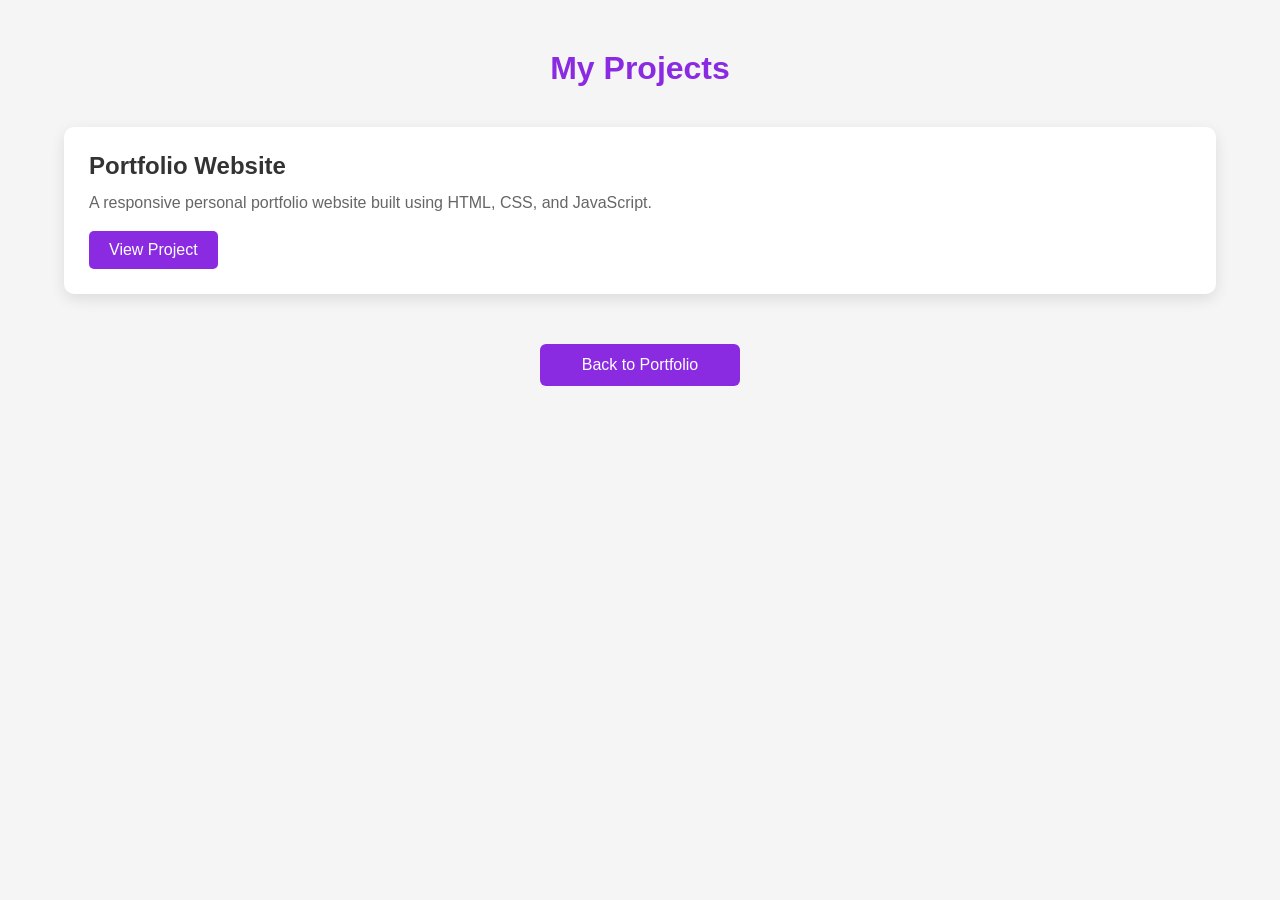
<file: projects.html>
<!DOCTYPE html>
<html lang="en">
<head>
<meta charset="UTF-8">
<meta name="viewport" content="width=device-width, initial-scale=1.0">
<title>My Projects</title>

<style>
*{
    margin:0;
    padding:0;
    box-sizing:border-box;
    font-family:Arial, sans-serif;
}

body{
    background:#f5f5f5;
}

.container{
    width:90%;
    margin:50px auto;
}

h1{
    text-align:center;
    color:#8a2be2;
    margin-bottom:40px;
}

.projects{
    display:grid;
    grid-template-columns:repeat(auto-fit,minmax(300px,1fr));
    gap:25px;
}

.card{
    background:white;
    padding:25px;
    border-radius:10px;
    box-shadow:0 5px 15px rgba(0,0,0,0.1);
}

.card h2{
    color:#333;
    margin-bottom:10px;
}

.card p{
    color:#666;
    line-height:1.6;
}

.btn{
    display:inline-block;
    margin-top:15px;
    background:#8a2be2;
    color:white;
    text-decoration:none;
    padding:10px 20px;
    border-radius:5px;
}

.back{
    display:block;
    width:200px;
    text-align:center;
    margin:40px auto;
    background:#8a2be2;
    color:white;
    text-decoration:none;
    padding:12px;
    border-radius:6px;
}
</style>
</head>
<body>

<div class="container">

    <h1>My Projects</h1>

    <div class="projects">

        <div class="card">
            <h2>Portfolio Website</h2>
            <p>
                A responsive personal portfolio website built using
                HTML, CSS, and JavaScript.
            </p>
            <a href="C:\Users\sai surya\Desktop\ccc\portfolio-projects.html" class="btn">View Project</a>
        </div>

        </div>

    </div>

    <a href="index.html" class="back">Back to Portfolio</a>

</div>

</body>
</html>
</file>
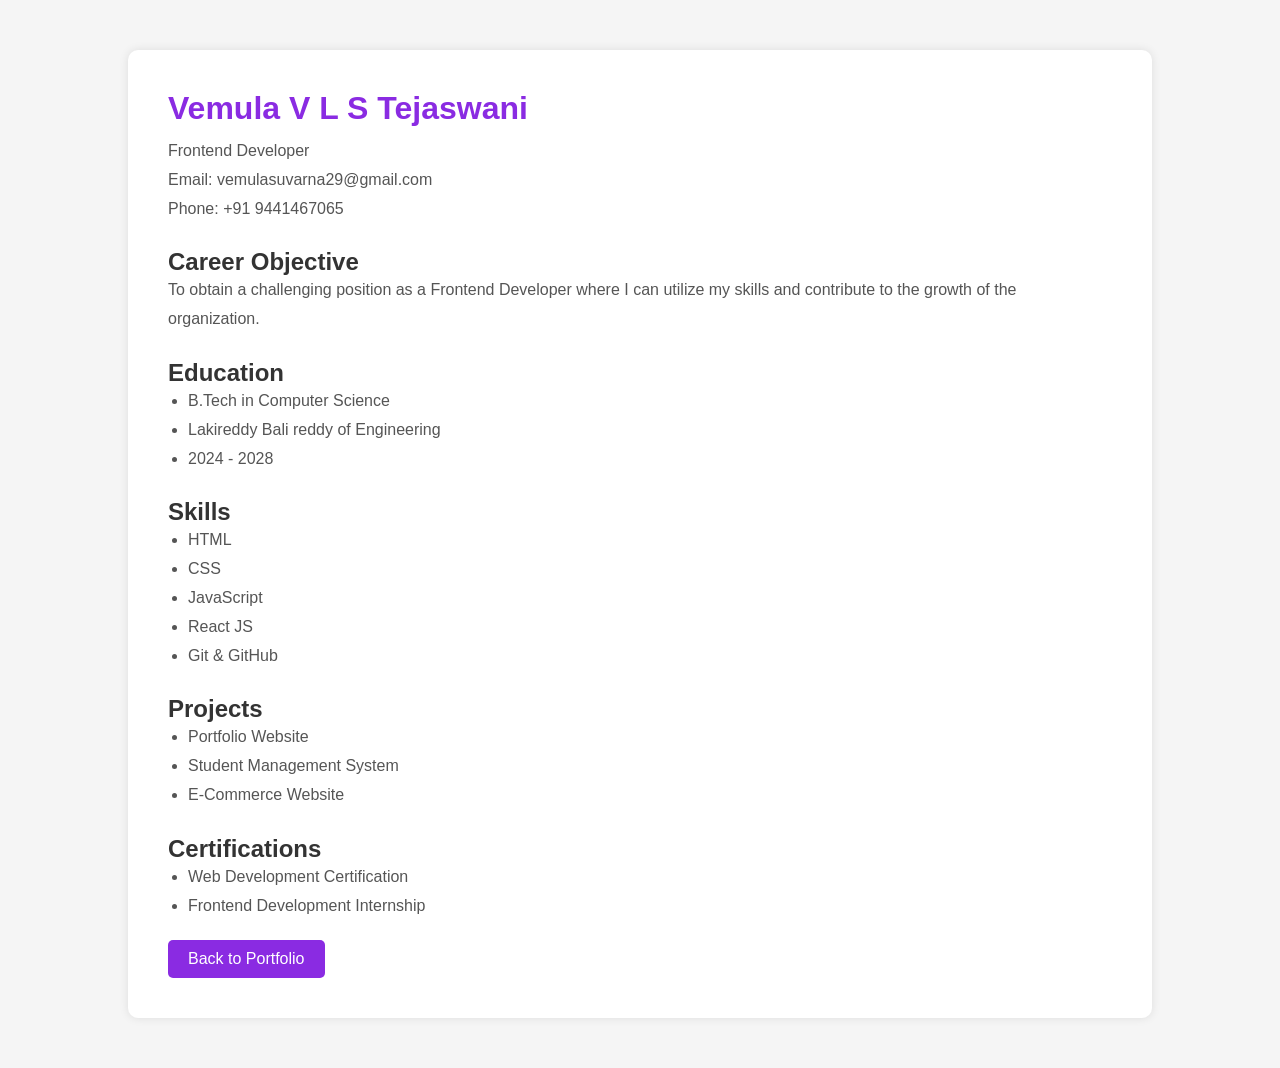
<file: resume.html>
<!DOCTYPE html>
<html lang="en">
<head>
<meta charset="UTF-8">
<meta name="viewport" content="width=device-width, initial-scale=1.0">
<title>My Resume</title>

<style>
*{
    margin:0;
    padding:0;
    box-sizing:border-box;
    font-family:Arial, sans-serif;
}

body{
    background:#f5f5f5;
}

.container{
    width:80%;
    margin:50px auto;
    background:white;
    padding:40px;
    border-radius:10px;
    box-shadow:0 0 10px rgba(0,0,0,0.1);
}

h1{
    color:#8a2be2;
    margin-bottom:10px;
}

h2{
    margin-top:25px;
    color:#333;
}

p, li{
    color:#555;
    line-height:1.8;
}

ul{
    margin-left:20px;
}

.back-btn{
    display:inline-block;
    margin-top:20px;
    background:#8a2be2;
    color:white;
    text-decoration:none;
    padding:10px 20px;
    border-radius:5px;
}
</style>
</head>
<body>

<div class="container">

    <h1>Vemula V L S Tejaswani</h1>
    <p>Frontend Developer</p>
    <p>Email: vemulasuvarna29@gmail.com</p>
    <p>Phone: +91 9441467065</p>

    <h2>Career Objective</h2>
    <p>
        To obtain a challenging position as a Frontend Developer
        where I can utilize my skills and contribute to the growth
        of the organization.
    </p>

    <h2>Education</h2>
    <ul>
        <li>B.Tech in Computer Science</li>
        <li>Lakireddy Bali reddy of Engineering</li>
        <li>2024 - 2028</li>
    </ul>

    <h2>Skills</h2>
    <ul>
        <li>HTML</li>
        <li>CSS</li>
        <li>JavaScript</li>
        <li>React JS</li>
        <li>Git & GitHub</li>
    </ul>

    <h2>Projects</h2>
    <ul>
        <li>Portfolio Website</li>
        <li>Student Management System</li>
        <li>E-Commerce Website</li>
    </ul>

    <h2>Certifications</h2>
    <ul>
        <li>Web Development Certification</li>
        <li>Frontend Development Internship</li>
    </ul>

    <a href="index.html" class="back-btn">Back to Portfolio</a>

</div>

</body>
</html>
</file>
